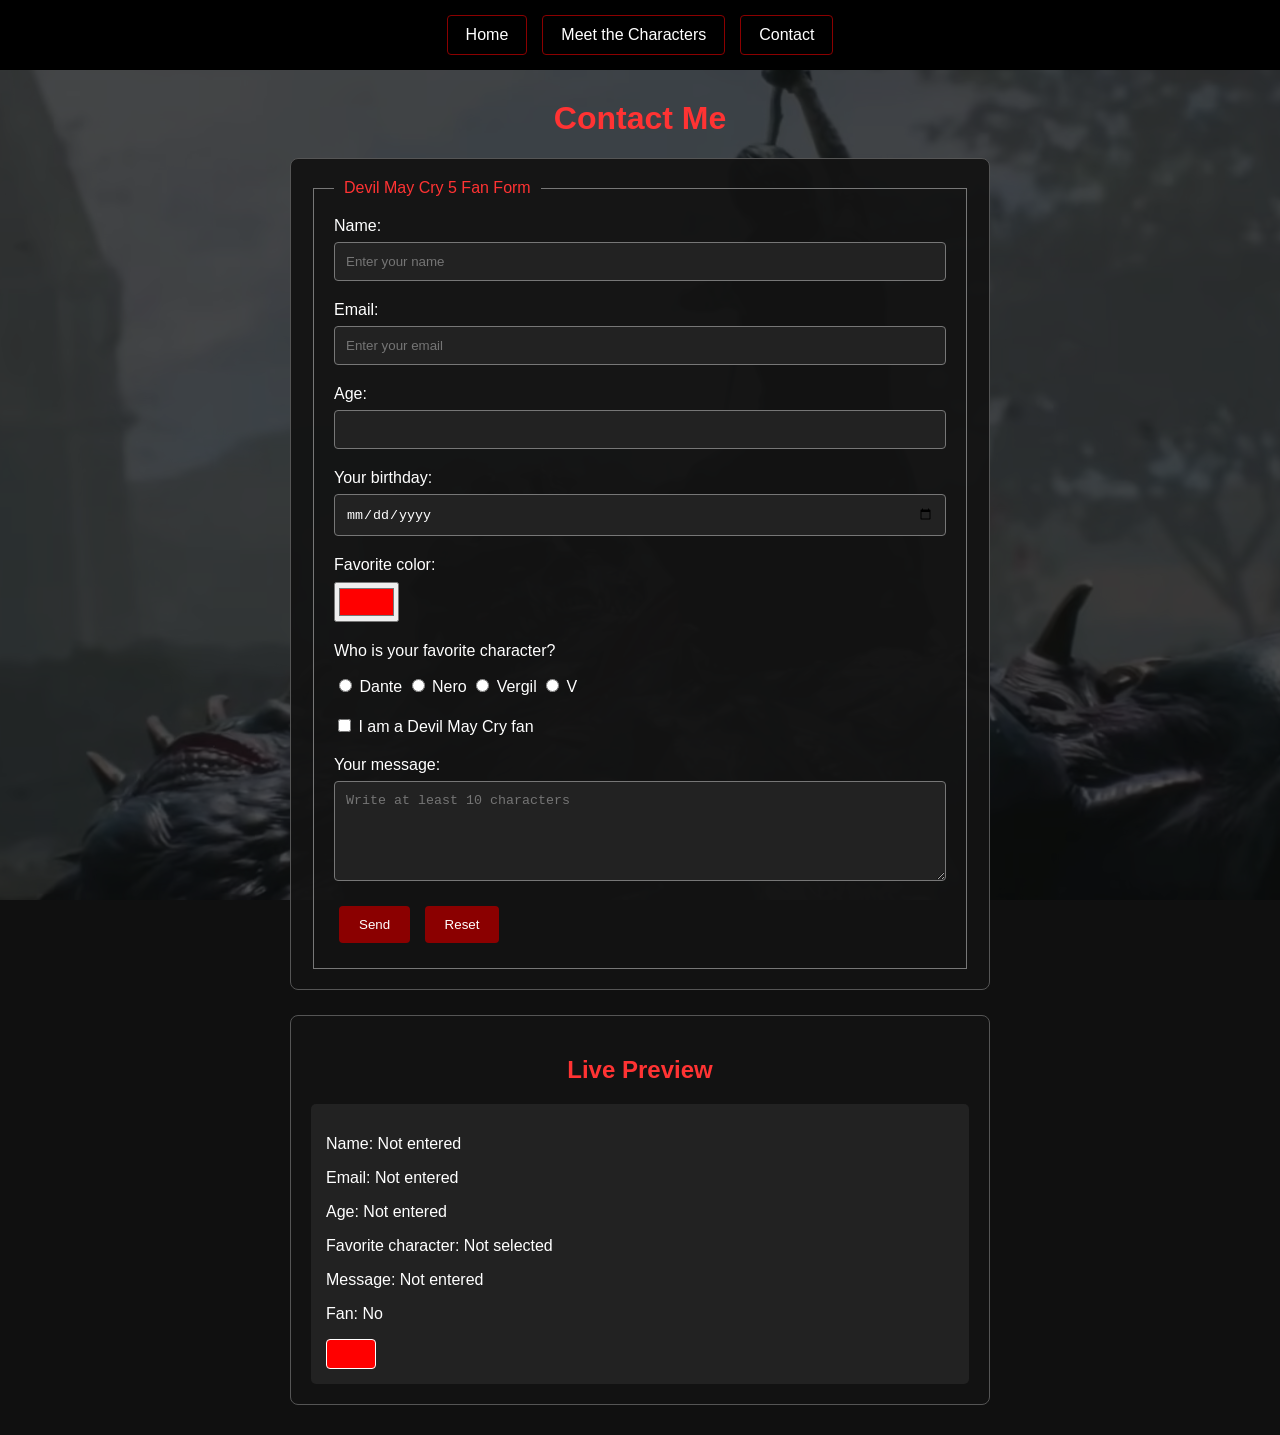
<file: contact.html>
<!DOCTYPE html>
<html lang="en">

<head>
    <meta charset="UTF-8">
    <meta name="viewport" content="width=device-width, initial-scale=1.0">
    <title>DMC5 - Fan Form</title>
    <link rel="stylesheet" href="css/task3.css">
    <script src="js/task3.js" defer></script>
</head>

<body>
    <video class="background-video" autoplay muted loop playsinline>
        <source src="media/videoplayback.mp4" type="video/mp4">
    </video>
    <div class="video-overlay"></div>

    <nav class="site-nav">
        <a href="index.html">Home</a>
        <a href="about.html">Meet the Characters</a>
        <a href="contact.html">Contact</a>
    </nav>

    <main>
        <h1>Contact Me</h1>

        <form id="fanForm" action="#" method="post">
            <fieldset>
                <legend>Devil May Cry 5 Fan Form</legend>

                <div class="form-group">
                    <label for="name">Name:</label>
                    <input type="text" id="name" name="name" placeholder="Enter your name" required>
                    <small class="error" id="nameError"></small>
                </div>

                <div class="form-group">
                    <label for="email">Email:</label>
                    <input type="email" id="email" name="email" placeholder="Enter your email" required>
                    <small class="error" id="emailError"></small>
                </div>

                <div class="form-group">
                    <label for="age">Age:</label>
                    <input type="number" id="age" name="age" min="13" max="100" required>
                    <small class="error" id="ageError"></small>
                </div>

                <div class="form-group">
                    <label for="date">Your birthday:</label>
                    <input type="date" id="date" name="date" required>
                    <small class="error" id="dateError"></small>
                </div>

                <div class="form-group">
                    <label for="color">Favorite color:</label>
                    <input type="color" id="color" name="color" value="#ff0000">
                </div>

                <div class="form-group">
                    <p>Who is your favorite character?</p>

                    <input type="radio" id="dante" name="character" value="Dante" required>
                    <label for="dante">Dante</label>

                    <input type="radio" id="nero" name="character" value="Nero">
                    <label for="nero">Nero</label>

                    <input type="radio" id="vergil" name="character" value="Vergil">
                    <label for="vergil">Vergil</label>

                    <input type="radio" id="v" name="character" value="V">
                    <label for="v">V</label>

                    <small class="error" id="characterError"></small>
                </div>

                <div class="form-group">
                    <input type="checkbox" id="fan" name="fan">
                    <label for="fan">I am a Devil May Cry fan</label>
                </div>

                <div class="form-group">
                    <label for="message">Your message:</label>
                    <textarea id="message" name="message" maxlength="300" placeholder="Write at least 10 characters" required></textarea>
                    <small class="error" id="messageError"></small>
                </div>

                <p id="errorSummary" role="alert" tabindex="-1"></p>

                <button type="submit">Send</button>
                <button type="reset">Reset</button>
            </fieldset>
        </form>


        <section class="preview">
            <h2>Live Preview</h2>
            <div id="previewCard">
                <p>Name: <span id="previewName">Not entered</span></p>
                <p>Email: <span id="previewEmail">Not entered</span></p>
                <p>Age: <span id="previewAge">Not entered</span></p>
                <p>Favorite character: <span id="previewCharacter">Not selected</span></p>
                <p>Message: <span id="previewMessage">Not entered</span></p>
                <p>Fan: <span id="previewFan">No</span></p>
                <div id="previewColor"></div>
            </div>
        </section>

        <section id="successMessage" hidden>
            <h2>Profile Created Successfully!</h2>
            <div id="finalProfile"></div>
        </section>
    </main>
</body>

</html>
</file>
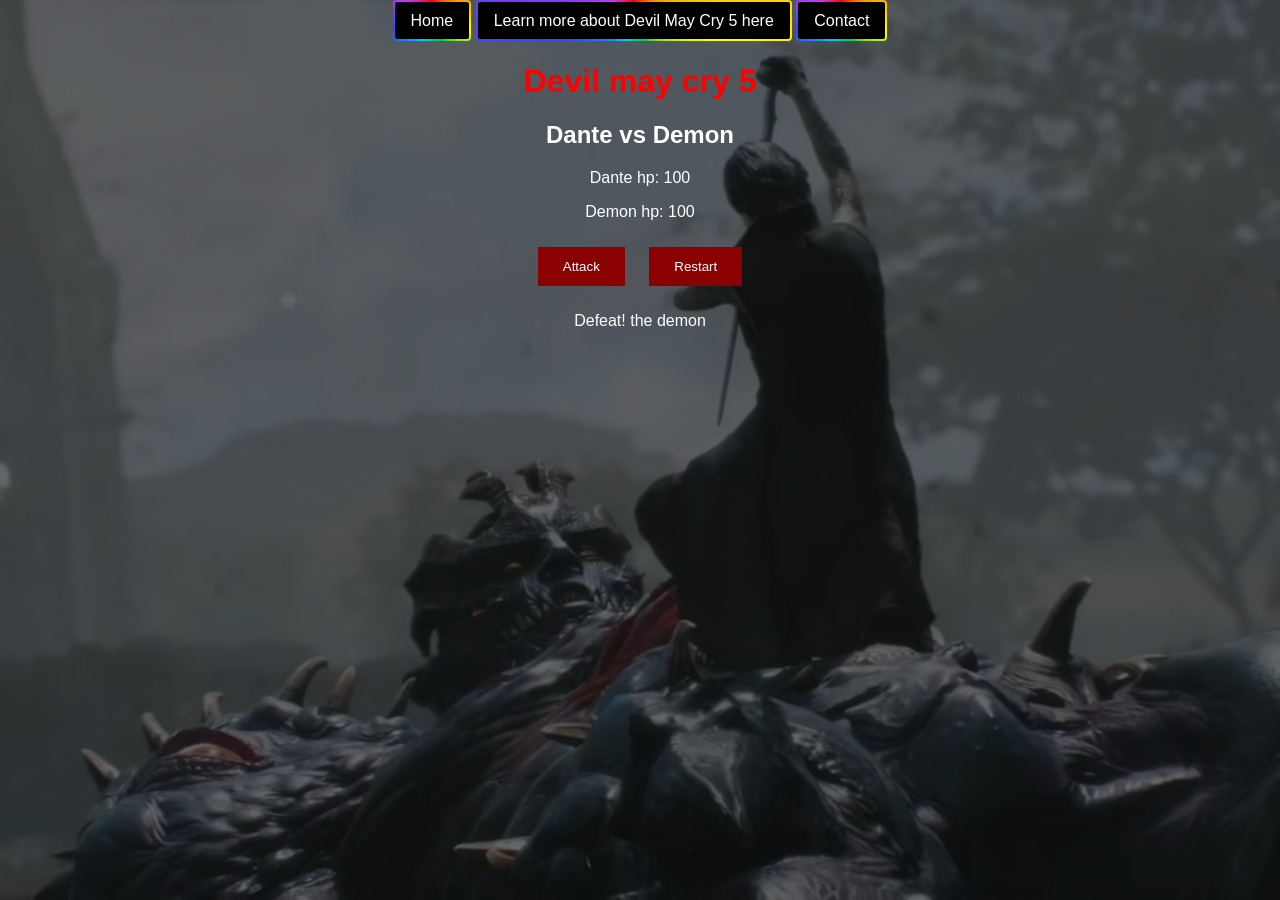
<file: fight.html>
<!DOCTYPE html>
<html lang="en">

<head>
    <meta charset="UTF-8">
    <meta name="viewport" content="width=device-width, initial-scale=1.0">
    <title>Dante vs Demon</title>

    <nav class="site-nav">
        <a href="index.html">Home</a>
        <a href="about.html">Learn more about Devil May Cry 5 here</a>
        <a href="contact.html">Contact</a>
    </nav>

    <link rel="stylesheet" href="css/task1.css">
    <script src="js/task1.js" defer></script>

    </video>
</head>

<body>
    <h1>Devil may cry 5</h1>
    <h2>Dante vs Demon</h2>

    <p>Dante hp: <span id="danteHP">100</span></p>
    <p>Demon hp: <span id="demonHP">100</span></p>

    <button id="attack">Attack</button>
    <button id="restart">Restart</button>

    <p id="message">Defeat! the demon</p>
    <video class="background-video" autoplay muted loop playsinline>
    <source src="media/videoplayback.mp4" type="video/mp4">
</video>

    <div class="page-content">
    </div>
</body>

</html>
</file>
<file: css/task3.css>
* {
    box-sizing: border-box;
}

body {
    margin: 0;
    background: #101010;
    color: white;
    font-family: Arial, sans-serif;
}

.background-video {
    position: fixed;
    top: 0;
    left: 0;
    width: 100%;
    height: 100%;
    object-fit: cover;
    z-index: -2;
    pointer-events: none;
}

.video-overlay {
    position: fixed;
    inset: 0;
    background: rgba(0, 0, 0, 0.7);
    z-index: -1;
    pointer-events: none;
}

.site-nav {
    display: flex;
    justify-content: center;
    flex-wrap: wrap;
    gap: 15px;
    padding: 15px;
    background: black;
}

.site-nav a {
    color: white;
    text-decoration: none;
    padding: 10px 18px;
    border: 1px solid darkred;
    border-radius: 4px;
}

.site-nav a:hover {
    background: darkred;
}

main {
    width: min(700px, 92%);
    margin: 30px auto;
}

h1,
h2 {
    text-align: center;
    color: #ff3333;
}

form,
.preview,
#successMessage {
    background: rgba(20, 20, 20, 0.95);
    padding: 20px;
    border: 1px solid #555;
    border-radius: 8px;
    margin-bottom: 25px;
}

fieldset {
    border: 1px solid #777;
    padding: 20px;
}

legend {
    color: #ff3333;
    padding: 0 10px;
}

.form-group {
    margin-bottom: 20px;
}

.form-group>label:first-child,
.form-group>input[type="text"],
.form-group>input[type="email"],
.form-group>input[type="number"],
.form-group>input[type="date"],
.form-group>textarea {
    display: block;
}

input[type="text"],
input[type="email"],
input[type="number"],
input[type="date"],
textarea {
    width: 100%;
    padding: 11px;
    margin-top: 7px;
    background: #222;
    color: white;
    border: 1px solid #777;
    border-radius: 4px;
}

input[type="color"] {
    display: block;
    margin-top: 8px;
    width: 65px;
    height: 40px;
}

textarea {
    min-height: 100px;
    resize: vertical;
}

input:focus,
textarea:focus {
    outline: 2px solid #ff3333;
    outline-offset: 2px;
}

.error {
    display: block;
    color: #ff7777;
    margin-top: 6px;
}

.invalid {
    border: 2px solid #ff3333 !important;
}

[aria-invalid="true"] {
    border-color: #ff3333;
}

button {
    padding: 11px 20px;
    margin: 5px;
    background: darkred;
    color: white;
    border: none;
    border-radius: 4px;
    cursor: pointer;
}

button:hover {
    background: red;
}

#errorSummary {
    color: #ff7777;
    font-weight: bold;
}

#previewCard,
#finalProfile {
    padding: 15px;
    background: #222;
    border-radius: 5px;
    overflow-wrap: anywhere;
}

#previewColor {
    width: 50px;
    height: 30px;
    border: 1px solid white;
    border-radius: 4px;
}

[hidden] {
    display: none !important;
}

@media (max-width: 500px) {
    fieldset {
        padding: 12px;
    }
    .site-nav {
        gap: 8px;
    }
    .site-nav a {
        padding: 8px 10px;
    }
}
</file>
<file: css/task1.css>
body {
    background-color: #222;
    color: white;
    font-family: Arial, sans-serif;
    text-align: center;
    padding-top: 50px;
    margin: 0;
    min-height: 100vh;
}

h1 {
    color: red;
}

.site-nav a,
.trailer1 a {
    --nav-button-bg: #010000;
    border: 2px solid transparent;
    border-radius: 4px;
    display: inline-block;
    padding: 0.6rem 1rem;
    background: linear-gradient(var(--nav-button-bg), var(--nav-button-bg)) padding-box, conic-gradient(from var(--rainbow-angle, 0deg), #ff0000, #ff9900, #ffff00, #00cc44, #00ccff, #3344ff, #cc33ff, #ff0000) border-box;
    color: #fffefe;
    text-align: center;
    text-decoration: none;
    animation: rainbow-border 4s linear infinite;
}

html,
body {
    margin: 0 !important;
    padding-top: 0 !important;
}

.site-nav {
    position: relative;
    top: 0;
    margin: 0 !important;
    width: 100%;
    z-index: 1000;
}

.site-nav a {
    max-width: 100%;
}

button {
    padding: 12px 25px;
    margin: 10px;
    background: darkred;
    color: white;
    border: none;
    cursor: pointer;
}

button:hover {
    background: red;
}

button:disabled {
    background: #555;
    cursor: not-allowed;
}

.background-video {
    position: fixed;
    top: 0;
    left: 0;
    width: 100%;
    height: 100%;
    object-fit: cover;
    z-index: -2;
}

body::before {
    content: "";
    position: fixed;
    inset: 0;
    background: rgba(0, 0, 0, 0.6);
    z-index: -1;
    pointer-events: none;
}

.page-content {
    position: relative;
    z-index: 1;
}
</file>
